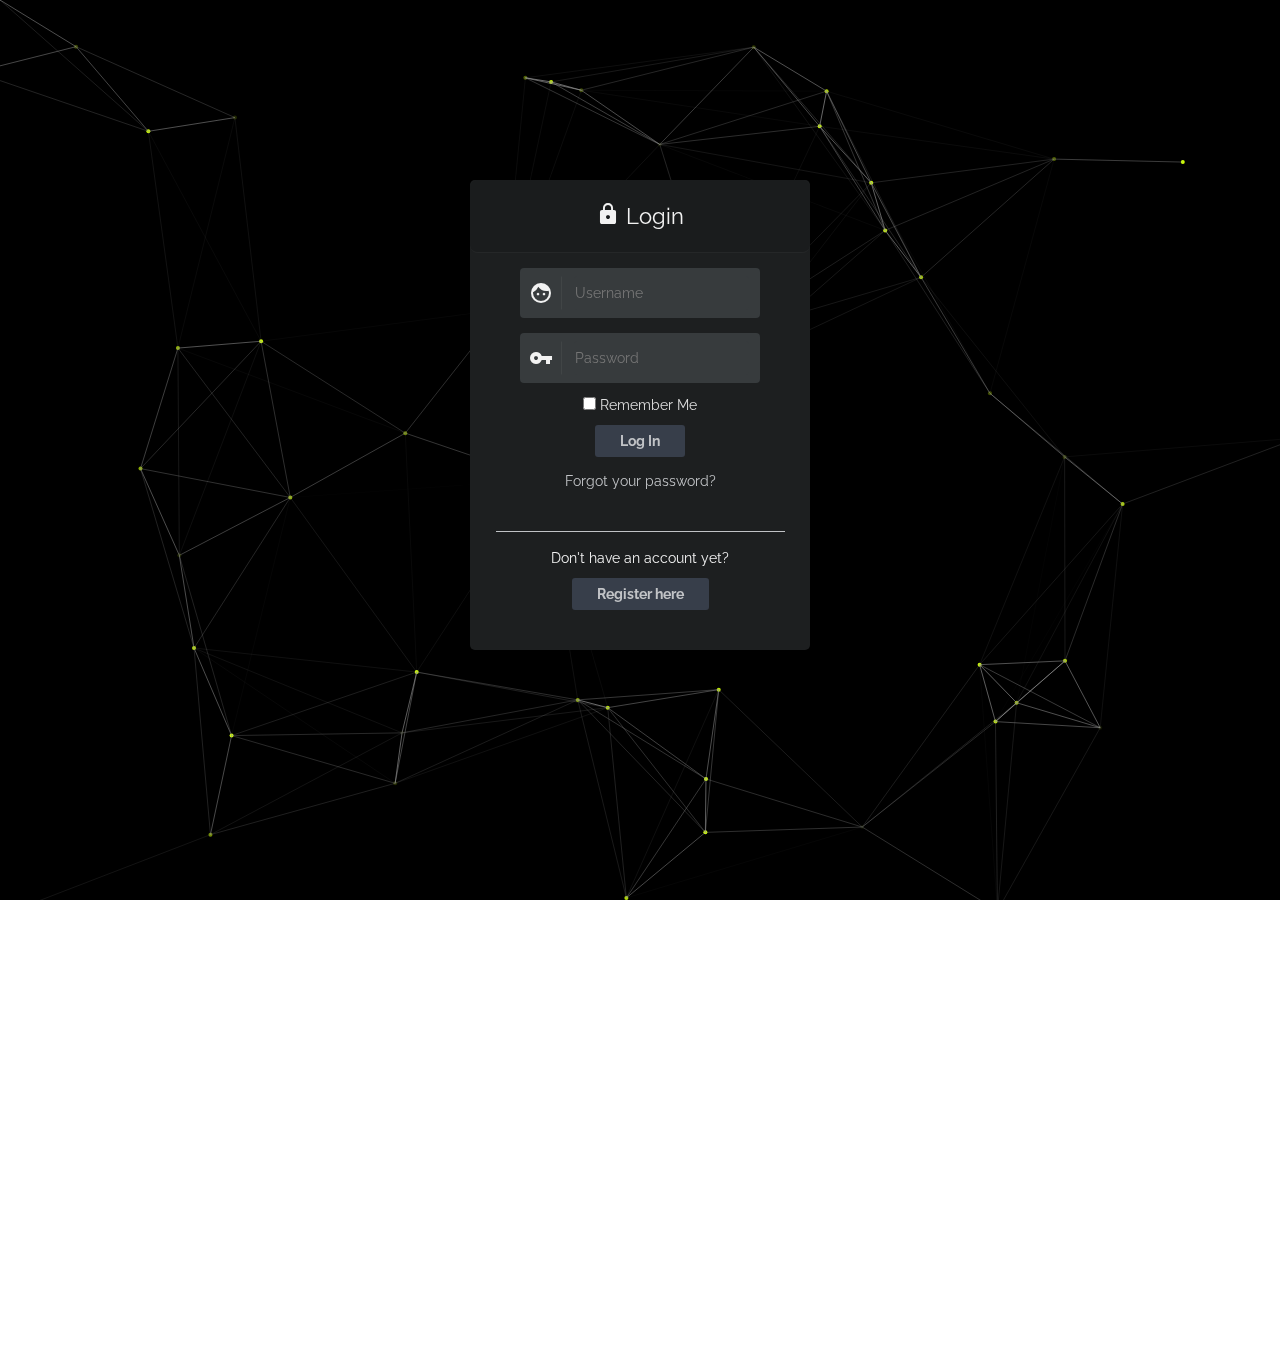
<file: login.html>
<html>

<head>
    <title>Techadroit - IEEE PEC Flagship Event</title>
    <meta charset="UTF-8">
    <meta name="description" content="Login - Register Template">
    <meta name="author" content="Lorenzo Angelino aka MrLolok">
    <meta name="viewport" content="width=device-width, initial-scale=1.0">
    <link rel="shortcut icon" type="image/png" href="photo.png" />
    <link href="https://fonts.googleapis.com/css?family=Raleway" rel="stylesheet">
    <link href="https://fonts.googleapis.com/icon?family=Material+Icons" rel="stylesheet">   
    <link rel="stylesheet" href="https://maxcdn.bootstrapcdn.com/font-awesome/4.6.3/css/font-awesome.min.css">
    <link href="https://maxcdn.bootstrapcdn.com/bootstrap/3.3.6/css/bootstrap.min.css" rel="stylesheet">
    <script src="https://code.jquery.com/jquery-2.2.0.min.js" type="text/javascript"></script>
    <script src="https://maxcdn.bootstrapcdn.com/bootstrap/3.3.6/js/bootstrap.min.js"></script>

    <style>
        * {
            -webkit-box-sizing: border-box;
            box-sizing: border-box;
        }

        /* Nodes --> */
        html,
        body {
            height: 100%;
            margin: 0;
            padding: 0;
            /* background-color: #333; */
            overflow: hidden;
            /* margin: 0;
            padding: 0; */
            font-family: 'Raleway', sans-serif;
            color: #F2F2F2;
            /* background-color: #303641; */

        }

        canvas {
            background-color: rgb(0, 0, 0);
        }

        /*  Login Page --> */
        @import url('https://fonts.googleapis.com/css?family=Raleway');

        #container-login {
            background-color: #1D1F20;
            position: relative;
            top: -80%;
            /* right: 15%; */
            margin: auto;
            width: 340px;
            height: 470px;
            border-radius: 0.35em;
            box-shadow: 0 3px 10px 0 rgba(0, 0, 0, 0.2);
            text-align: center;
            /* z-index: 2; */
        }

        #container-register {
            background-color: #1D1F20;
            position: relative;
            top: 20%;
            margin: auto;
            width: 340px;
            height: 480px;
            border-radius: 0.35em;
            box-shadow: 0 3px 10px 0 rgba(0, 0, 0, 0.2);
            text-align: center;
        }

        #title {
            position: relative;
            background-color: #1A1C1D;
            width: 100%;
            padding: 20px 0px;
            border-radius: 0.35em;
            font-size: 22px;
            border-bottom: 1px solid rgba(255, 255, 255, 0.05);
        }

        .lock {
            position: relative;
            top: 2px;
        }

        .input {
            margin: auto;
            width: 240px;
            border-radius: 4px;
            background-color: #373b3d;
            padding: 8px 0px;
            margin-top: 15px;
        }

        .input-addon {
            float: left;
            background-color: #373b3d;
            border: 1px solid #373b3d;
            padding: 4px 8px;
            border-right: 1px solid rgba(255, 255, 255, 0.05);
        }

        input[type=checkbox] {
            cursor: pointer;
        }

        input[type=text] {
            color: #949494;
            margin: 0;
            background-color: #373b3d;
            border: 1px solid #373b3d;
            padding: 6px 0px;
            border-radius: 3px;
        }

        input[type=text]:focus {
            border: 1px solid #373b3d;
        }

        input[type=password] {
            color: #949494;
            margin: 0;
            background-color: #373b3d;
            border: 1px solid #373b3d;
            padding: 6px 0px;
            border-radius: 3px;
        }

        input[type=password]:focus {
            border: 1px solid #373b3d;
        }

        input[type=email] {
            color: #949494;
            margin: 0;
            background-color: #373b3d;
            border: 1px solid #373b3d;
            padding: 6px 0px;
            border-radius: 3px;
        }

        input[type=email]:focus {
            border: 1px solid #373b3d;
        }

        .forgot-password {
            position: relative;
            bottom: 0%;
        }

        .forgot-password a:link {
            color: #C1C3C6;
            text-decoration: none;
        }

        .forgot-password a:visited {
            color: #C1C3C6;
            text-decoration: none;
        }

        .forgot-password a:hover {
            color: #FFF;
            transition: color 1s;
        }

        .privacy {
            margin-top: 5px;
            position: relative;
            font-size: 12px;
            bottom: 0%;
        }

        .privacy a:link {
            color: #949494;
            text-decoration: none;
        }

        .privacy a:visited {
            color: #949494;
            text-decoration: none;
        }

        .privacy a:hover {
            color: #C1C3C6;
            transition: color 1s;
        }

        *:focus {
            outline: none;
        }

        .remember-me {
            margin: 10px 0;
        }

        input[type=submit] {
            padding: 6px 25px;
            background: #373E4A;
            color: #C1C3C6;
            font-weight: bold;
            border: 0 none;
            cursor: pointer;
            border-radius: 3px;
        }

        .register {
            margin: auto;
            padding: 16px 0;
            text-align: center;
            margin-top: 40px;
            width: 85%;
            border-top: 1px solid #C1C3C6;
        }

        .clearfix {
            clear: both;
        }

        #register-link {
            margin-top: 10px;
            padding: 6px 25px;
            background: #373E4A;
            color: #C1C3C6;
            font-weight: bold;
            border: 0 none;
            cursor: pointer;
            border-radius: 3px;
        }
    </style>
</head>

<body>
    <canvas id="nokey" width="800" height="800">
        Your Browser Don't Support Canvas, Please Download Chrome ^_^``
    </canvas>
    <div id="container-login">
        <div id="title">
            <i class="material-icons lock">lock</i> Login
        </div>

        <form>
            <div class="input">
                <div class="input-addon">
                    <i class="material-icons">face</i>
                </div>
                <input id="username" placeholder="Username" type="text" required class="validate" autocomplete="off">
            </div>

            <div class="clearfix"></div>

            <div class="input">
                <div class="input-addon">
                    <i class="material-icons">vpn_key</i>
                </div>
                <input id="password" placeholder="Password" type="password" required class="validate"
                    autocomplete="off">
            </div>

            <div class="remember-me">
                <input type="checkbox">
                <span style="color: #DDD">Remember Me</span>
            </div>

            <input type="submit" value="Log In" />
        </form>

        <div class="forgot-password">
            <a href="#">Forgot your password?</a>
        </div>
        <!-- <div class="privacy">
            <a href="#">Privacy Policy</a>
        </div> -->

        <div class="register">
            Don't have an account yet?
            <a href="#"><button id="register-link">Register here</button></a>
        </div>
    </div>    

    <script>
        var canvas = document.getElementById('nokey'),
            can_w = parseInt(canvas.getAttribute('width')),
            can_h = parseInt(canvas.getAttribute('height')),
            ctx = canvas.getContext('2d');

        // console.log(typeof can_w);
        var BALL_NUM = 50

        var ball = {
            x: 0,
            y: 0,
            vx: 0,
            vy: 0,
            r: 0,
            alpha: 1,
            phase: 0
        },
            ball_color = {
                r: 207,
                g: 255,
                b: 4
            },
            R = 2,
            balls = [],
            alpha_f = 0.03,
            alpha_phase = 0,

            // Line
            link_line_width = 0.8,
            dis_limit = 260,
            add_mouse_point = true,
            mouse_in = false,
            mouse_ball = {
                x: 0,
                y: 0,
                vx: 0,
                vy: 0,
                r: 0,
                type: 'mouse'
            };

        // Random speed
        function getRandomSpeed(pos) {
            var min = -1,
                max = 1;
            switch (pos) {
                case 'top':
                    return [randomNumFrom(min, max), randomNumFrom(0.1, max)];
                    break;
                case 'right':
                    return [randomNumFrom(min, -0.1), randomNumFrom(min, max)];
                    break;
                case 'bottom':
                    return [randomNumFrom(min, max), randomNumFrom(min, -0.1)];
                    break;
                case 'left':
                    return [randomNumFrom(0.1, max), randomNumFrom(min, max)];
                    break;
                default:
                    return;
                    break;
            }
        }
        function randomArrayItem(arr) {
            return arr[Math.floor(Math.random() * arr.length)];
        }
        function randomNumFrom(min, max) {
            return Math.random() * (max - min) + min;
        }
        console.log(randomNumFrom(0, 10));
        // Random Ball
        function getRandomBall() {
            var pos = randomArrayItem(['top', 'right', 'bottom', 'left']);
            switch (pos) {
                case 'top':
                    return {
                        x: randomSidePos(can_w),
                        y: -R,
                        vx: getRandomSpeed('top')[0],
                        vy: getRandomSpeed('top')[1],
                        r: R,
                        alpha: 1,
                        phase: randomNumFrom(0, 10)
                    }
                    break;
                case 'right':
                    return {
                        x: can_w + R,
                        y: randomSidePos(can_h),
                        vx: getRandomSpeed('right')[0],
                        vy: getRandomSpeed('right')[1],
                        r: R,
                        alpha: 1,
                        phase: randomNumFrom(0, 10)
                    }
                    break;
                case 'bottom':
                    return {
                        x: randomSidePos(can_w),
                        y: can_h + R,
                        vx: getRandomSpeed('bottom')[0],
                        vy: getRandomSpeed('bottom')[1],
                        r: R,
                        alpha: 1,
                        phase: randomNumFrom(0, 10)
                    }
                    break;
                case 'left':
                    return {
                        x: -R,
                        y: randomSidePos(can_h),
                        vx: getRandomSpeed('left')[0],
                        vy: getRandomSpeed('left')[1],
                        r: R,
                        alpha: 1,
                        phase: randomNumFrom(0, 10)
                    }
                    break;
            }
        }
        function randomSidePos(length) {
            return Math.ceil(Math.random() * length);
        }

        // Draw Ball
        function renderBalls() {
            Array.prototype.forEach.call(balls, function (b) {
                if (!b.hasOwnProperty('type')) {
                    ctx.fillStyle = 'rgba(' + ball_color.r + ',' + ball_color.g + ',' + ball_color.b + ',' + b.alpha + ')';
                    ctx.beginPath();
                    ctx.arc(b.x, b.y, R, 0, Math.PI * 2, true);
                    ctx.closePath();
                    ctx.fill();
                }
            });
        }

        // Update balls
        function updateBalls() {
            var new_balls = [];
            Array.prototype.forEach.call(balls, function (b) {
                b.x += b.vx;
                b.y += b.vy;

                if (b.x > -(50) && b.x < (can_w + 50) && b.y > -(50) && b.y < (can_h + 50)) {
                    new_balls.push(b);
                }

                // alpha change
                b.phase += alpha_f;
                b.alpha = Math.abs(Math.cos(b.phase));
                // console.log(b.alpha);
            });

            balls = new_balls.slice(0);
        }

        // loop alpha
        function loopAlphaInf() {

        }

        // Draw lines
        function renderLines() {
            var fraction, alpha;
            for (var i = 0; i < balls.length; i++) {
                for (var j = i + 1; j < balls.length; j++) {

                    fraction = getDisOf(balls[i], balls[j]) / dis_limit;

                    if (fraction < 1) {
                        alpha = (1 - fraction).toString();

                        ctx.strokeStyle = 'rgba(150,150,150,' + alpha + ')';
                        ctx.lineWidth = link_line_width;

                        ctx.beginPath();
                        ctx.moveTo(balls[i].x, balls[i].y);
                        ctx.lineTo(balls[j].x, balls[j].y);
                        ctx.stroke();
                        ctx.closePath();
                    }
                }
            }
        }

        // calculate distance between two points
        function getDisOf(b1, b2) {
            var delta_x = Math.abs(b1.x - b2.x),
                delta_y = Math.abs(b1.y - b2.y);

            return Math.sqrt(delta_x * delta_x + delta_y * delta_y);
        }

        // add balls if there a little balls
        function addBallIfy() {
            if (balls.length < BALL_NUM) {
                balls.push(getRandomBall());
            }
        }

        // Render
        function render() {
            ctx.clearRect(0, 0, can_w, can_h);

            renderBalls();

            renderLines();

            updateBalls();

            addBallIfy();

            window.requestAnimationFrame(render);
        }

        // Init Balls
        function initBalls(num) {
            for (var i = 1; i <= num; i++) {
                balls.push({
                    x: randomSidePos(can_w),
                    y: randomSidePos(can_h),
                    vx: getRandomSpeed('top')[0],
                    vy: getRandomSpeed('top')[1],
                    r: R,
                    alpha: 1,
                    phase: randomNumFrom(0, 10)
                });
            }
        }
        // Init Canvas
        function initCanvas() {
            canvas.setAttribute('width', window.innerWidth);
            canvas.setAttribute('height', window.innerHeight);

            can_w = parseInt(canvas.getAttribute('width'));
            can_h = parseInt(canvas.getAttribute('height'));
        }
        window.addEventListener('resize', function (e) {
            console.log('Window Resize...');
            initCanvas();
        });

        function goMovie() {
            initCanvas();
            initBalls(BALL_NUM);
            window.requestAnimationFrame(render);
        }
        goMovie();

        // Mouse effect
        canvas.addEventListener('mouseenter', function () {
            console.log('mouseenter');
            mouse_in = true;
            balls.push(mouse_ball);
        });
        canvas.addEventListener('mouseleave', function () {
            console.log('mouseleave');
            mouse_in = false;
            var new_balls = [];
            Array.prototype.forEach.call(balls, function (b) {
                if (!b.hasOwnProperty('type')) {
                    new_balls.push(b);
                }
            });
            balls = new_balls.slice(0);
        });
        canvas.addEventListener('mousemove', function (e) {
            var e = e || window.event;
            mouse_ball.x = e.pageX;
            mouse_ball.y = e.pageY;
            // console.log(mouse_ball);
        });
    </script>
</body>

</html>
</file>
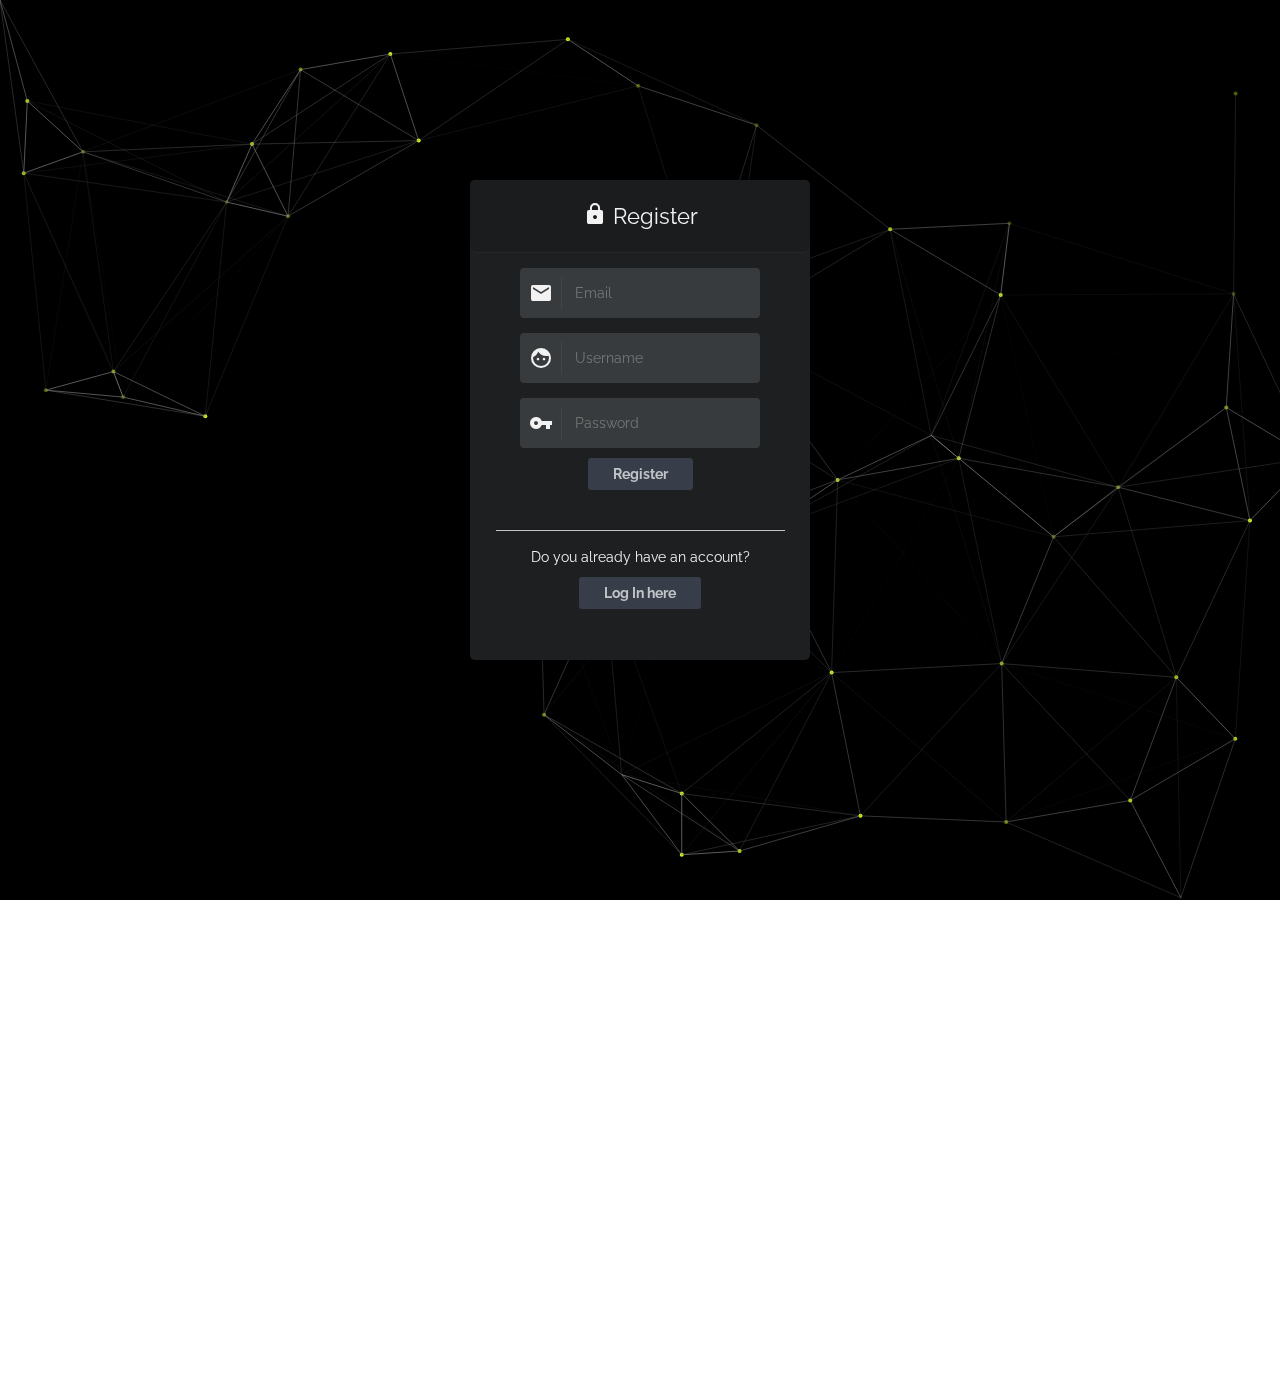
<file: signup.html>
<html>

<head>
    <title>Techadroit - IEEE PEC Flagship Event</title>
    <meta charset="UTF-8">
    <meta name="description" content="Login - Register Template">
    <meta name="author" content="Lorenzo Angelino aka MrLolok">
    <meta name="viewport" content="width=device-width, initial-scale=1.0">
    <link rel="shortcut icon" type="image/png" href="photo.png" />
    <link href="https://fonts.googleapis.com/css?family=Raleway" rel="stylesheet">
    <link href="https://fonts.googleapis.com/icon?family=Material+Icons" rel="stylesheet">   
    <link rel="stylesheet" href="https://maxcdn.bootstrapcdn.com/font-awesome/4.6.3/css/font-awesome.min.css">
    <link href="https://maxcdn.bootstrapcdn.com/bootstrap/3.3.6/css/bootstrap.min.css" rel="stylesheet">
    <script src="https://code.jquery.com/jquery-2.2.0.min.js" type="text/javascript"></script>
    <script src="https://maxcdn.bootstrapcdn.com/bootstrap/3.3.6/js/bootstrap.min.js"></script>

    <style>
        * {
            -webkit-box-sizing: border-box;
            box-sizing: border-box;
        }

        /* Nodes --> */
        html,
        body {
            height: 100%;
            margin: 0;
            padding: 0;
            /* background-color: #333; */
            overflow: hidden;
            /* margin: 0;
            padding: 0; */
            font-family: 'Raleway', sans-serif;
            color: #F2F2F2;
            /* background-color: #303641; */

        }

        canvas {
            background-color: #000;
        }

        /*  Registeration Page --> */
        @import url('https://fonts.googleapis.com/css?family=Raleway');

        #container-login {
            background-color: #1D1F20;
            position: relative;
            top: -80%;
            /* right: 15%; */
            margin: auto;
            width: 340px;
            height: 470px;
            border-radius: 0.35em;
            box-shadow: 0 3px 10px 0 rgba(0, 0, 0, 0.2);
            text-align: center;
            /* z-index: 2; */
        }

        #container-register {
            background-color: #1D1F20;
            position: relative;
            top: -80%;
            margin: auto;
            width: 340px;
            height: 480px;
            border-radius: 0.35em;
            box-shadow: 0 3px 10px 0 rgba(0, 0, 0, 0.2);
            text-align: center;
        }

        #title {
            position: relative;
            background-color: #1A1C1D;
            width: 100%;
            padding: 20px 0px;
            border-radius: 0.35em;
            font-size: 22px;
            border-bottom: 1px solid rgba(255, 255, 255, 0.05);
        }

        .lock {
            position: relative;
            top: 2px;
        }

        .input {
            margin: auto;
            width: 240px;
            border-radius: 4px;
            background-color: #373b3d;
            padding: 8px 0px;
            margin-top: 15px;
        }

        .input-addon {
            float: left;
            background-color: #373b3d;
            border: 1px solid #373b3d;
            padding: 4px 8px;
            border-right: 1px solid rgba(255, 255, 255, 0.05);
        }

        input[type=checkbox] {
            cursor: pointer;
        }

        input[type=text] {
            color: #949494;
            margin: 0;
            background-color: #373b3d;
            border: 1px solid #373b3d;
            padding: 6px 0px;
            border-radius: 3px;
        }

        input[type=text]:focus {
            border: 1px solid #373b3d;
        }

        input[type=password] {
            color: #949494;
            margin: 0;
            background-color: #373b3d;
            border: 1px solid #373b3d;
            padding: 6px 0px;
            border-radius: 3px;
        }

        input[type=password]:focus {
            border: 1px solid #373b3d;
        }

        input[type=email] {
            color: #949494;
            margin: 0;
            background-color: #373b3d;
            border: 1px solid #373b3d;
            padding: 6px 0px;
            border-radius: 3px;
        }

        input[type=email]:focus {
            border: 1px solid #373b3d;
        }

        .forgot-password {
            position: relative;
            bottom: 0%;
        }

        .forgot-password a:link {
            color: #C1C3C6;
            text-decoration: none;
        }

        .forgot-password a:visited {
            color: #C1C3C6;
            text-decoration: none;
        }

        .forgot-password a:hover {
            color: #FFF;
            transition: color 1s;
        }

        .privacy {
            margin-top: 5px;
            position: relative;
            font-size: 12px;
            bottom: 0%;
        }

        .privacy a:link {
            color: #949494;
            text-decoration: none;
        }

        .privacy a:visited {
            color: #949494;
            text-decoration: none;
        }

        .privacy a:hover {
            color: #C1C3C6;
            transition: color 1s;
        }

        *:focus {
            outline: none;
        }

        .remember-me {
            margin: 10px 0;
        }

        input[type=submit] {
            padding: 6px 25px;
            background: #373E4A;
            color: #C1C3C6;
            font-weight: bold;
            border: 0 none;
            cursor: pointer;
            border-radius: 3px;
        }

        .reg-btn{
            margin-top: 10px;
        }
        .register {
            margin: auto;
            padding: 16px 0;
            text-align: center;
            margin-top: 40px;
            width: 85%;
            border-top: 1px solid #C1C3C6;
        }

        .clearfix {
            clear: both;
        }

        #register-link {
            margin-top: 10px;
            padding: 6px 25px;
            background: #373E4A;
            color: #C1C3C6;
            font-weight: bold;
            border: 0 none;
            cursor: pointer;
            border-radius: 3px;
        }
    </style>
</head>

<body>
    <canvas id="nokey" width="800" height="800">
        Your Browser Don't Support Canvas, Please Download Chrome ^_^``
    </canvas>
    <div id="container-register">
        <div id="title">
            <i class="material-icons lock">lock</i> Register
        </div>

        <form>
            <div class="input">
                <div class="input-addon">
                    <i class="material-icons">email</i>
                </div>
                <input id="email" placeholder="Email" type="email" required class="validate" autocomplete="off">
            </div>

            <div class="clearfix"></div>

            <div class="input">
                <div class="input-addon">
                    <i class="material-icons">face</i>
                </div>
                <input id="username" placeholder="Username" type="text" required class="validate" autocomplete="off">
            </div>

            <div class="clearfix"></div>

            <div class="input">
                <div class="input-addon">
                    <i class="material-icons">vpn_key</i>
                </div>
                <input id="password" placeholder="Password" type="password" required class="validate" autocomplete="off">
            </div>

            <!-- <div class="remember-me">
                <input type="checkbox">
                <span style="color: #DDD">I accept Terms of Service</span>
            </div> -->

            <input class="reg-btn" type="submit" value="Register" />
        </form>

        <!-- <div class="privacy">
            <a href="#">Privacy Policy</a>
        </div> -->

        <div class="register">
            Do you already have an account?
            <a href="#"><button id="register-link">Log In here</button></a>
        </div>
    </div>

    <script>
        var canvas = document.getElementById('nokey'),
            can_w = parseInt(canvas.getAttribute('width')),
            can_h = parseInt(canvas.getAttribute('height')),
            ctx = canvas.getContext('2d');

        // console.log(typeof can_w);
        var BALL_NUM = 50

        var ball = {
            x: 0,
            y: 0,
            vx: 0,
            vy: 0,
            r: 0,
            alpha: 1,
            phase: 0
        },
            ball_color = {
                r: 207,
                g: 255,
                b: 4
            },
            R = 2,
            balls = [],
            alpha_f = 0.03,
            alpha_phase = 0,

            // Line
            link_line_width = 0.8,
            dis_limit = 260,
            add_mouse_point = true,
            mouse_in = false,
            mouse_ball = {
                x: 0,
                y: 0,
                vx: 0,
                vy: 0,
                r: 0,
                type: 'mouse'
            };

        // Random speed
        function getRandomSpeed(pos) {
            var min = -1,
                max = 1;
            switch (pos) {
                case 'top':
                    return [randomNumFrom(min, max), randomNumFrom(0.1, max)];
                    break;
                case 'right':
                    return [randomNumFrom(min, -0.1), randomNumFrom(min, max)];
                    break;
                case 'bottom':
                    return [randomNumFrom(min, max), randomNumFrom(min, -0.1)];
                    break;
                case 'left':
                    return [randomNumFrom(0.1, max), randomNumFrom(min, max)];
                    break;
                default:
                    return;
                    break;
            }
        }
        function randomArrayItem(arr) {
            return arr[Math.floor(Math.random() * arr.length)];
        }
        function randomNumFrom(min, max) {
            return Math.random() * (max - min) + min;
        }
        console.log(randomNumFrom(0, 10));
        // Random Ball
        function getRandomBall() {
            var pos = randomArrayItem(['top', 'right', 'bottom', 'left']);
            switch (pos) {
                case 'top':
                    return {
                        x: randomSidePos(can_w),
                        y: -R,
                        vx: getRandomSpeed('top')[0],
                        vy: getRandomSpeed('top')[1],
                        r: R,
                        alpha: 1,
                        phase: randomNumFrom(0, 10)
                    }
                    break;
                case 'right':
                    return {
                        x: can_w + R,
                        y: randomSidePos(can_h),
                        vx: getRandomSpeed('right')[0],
                        vy: getRandomSpeed('right')[1],
                        r: R,
                        alpha: 1,
                        phase: randomNumFrom(0, 10)
                    }
                    break;
                case 'bottom':
                    return {
                        x: randomSidePos(can_w),
                        y: can_h + R,
                        vx: getRandomSpeed('bottom')[0],
                        vy: getRandomSpeed('bottom')[1],
                        r: R,
                        alpha: 1,
                        phase: randomNumFrom(0, 10)
                    }
                    break;
                case 'left':
                    return {
                        x: -R,
                        y: randomSidePos(can_h),
                        vx: getRandomSpeed('left')[0],
                        vy: getRandomSpeed('left')[1],
                        r: R,
                        alpha: 1,
                        phase: randomNumFrom(0, 10)
                    }
                    break;
            }
        }
        function randomSidePos(length) {
            return Math.ceil(Math.random() * length);
        }

        // Draw Ball
        function renderBalls() {
            Array.prototype.forEach.call(balls, function (b) {
                if (!b.hasOwnProperty('type')) {
                    ctx.fillStyle = 'rgba(' + ball_color.r + ',' + ball_color.g + ',' + ball_color.b + ',' + b.alpha + ')';
                    ctx.beginPath();
                    ctx.arc(b.x, b.y, R, 0, Math.PI * 2, true);
                    ctx.closePath();
                    ctx.fill();
                }
            });
        }

        // Update balls
        function updateBalls() {
            var new_balls = [];
            Array.prototype.forEach.call(balls, function (b) {
                b.x += b.vx;
                b.y += b.vy;

                if (b.x > -(50) && b.x < (can_w + 50) && b.y > -(50) && b.y < (can_h + 50)) {
                    new_balls.push(b);
                }

                // alpha change
                b.phase += alpha_f;
                b.alpha = Math.abs(Math.cos(b.phase));
                // console.log(b.alpha);
            });

            balls = new_balls.slice(0);
        }

        // loop alpha
        function loopAlphaInf() {

        }

        // Draw lines
        function renderLines() {
            var fraction, alpha;
            for (var i = 0; i < balls.length; i++) {
                for (var j = i + 1; j < balls.length; j++) {

                    fraction = getDisOf(balls[i], balls[j]) / dis_limit;

                    if (fraction < 1) {
                        alpha = (1 - fraction).toString();

                        ctx.strokeStyle = 'rgba(150,150,150,' + alpha + ')';
                        ctx.lineWidth = link_line_width;

                        ctx.beginPath();
                        ctx.moveTo(balls[i].x, balls[i].y);
                        ctx.lineTo(balls[j].x, balls[j].y);
                        ctx.stroke();
                        ctx.closePath();
                    }
                }
            }
        }

        // calculate distance between two points
        function getDisOf(b1, b2) {
            var delta_x = Math.abs(b1.x - b2.x),
                delta_y = Math.abs(b1.y - b2.y);

            return Math.sqrt(delta_x * delta_x + delta_y * delta_y);
        }

        // add balls if there a little balls
        function addBallIfy() {
            if (balls.length < BALL_NUM) {
                balls.push(getRandomBall());
            }
        }

        // Render
        function render() {
            ctx.clearRect(0, 0, can_w, can_h);

            renderBalls();

            renderLines();

            updateBalls();

            addBallIfy();

            window.requestAnimationFrame(render);
        }

        // Init Balls
        function initBalls(num) {
            for (var i = 1; i <= num; i++) {
                balls.push({
                    x: randomSidePos(can_w),
                    y: randomSidePos(can_h),
                    vx: getRandomSpeed('top')[0],
                    vy: getRandomSpeed('top')[1],
                    r: R,
                    alpha: 1,
                    phase: randomNumFrom(0, 10)
                });
            }
        }
        // Init Canvas
        function initCanvas() {
            canvas.setAttribute('width', window.innerWidth);
            canvas.setAttribute('height', window.innerHeight);

            can_w = parseInt(canvas.getAttribute('width'));
            can_h = parseInt(canvas.getAttribute('height'));
        }
        window.addEventListener('resize', function (e) {
            console.log('Window Resize...');
            initCanvas();
        });

        function goMovie() {
            initCanvas();
            initBalls(BALL_NUM);
            window.requestAnimationFrame(render);
        }
        goMovie();

        // Mouse effect
        canvas.addEventListener('mouseenter', function () {
            console.log('mouseenter');
            mouse_in = true;
            balls.push(mouse_ball);
        });
        canvas.addEventListener('mouseleave', function () {
            console.log('mouseleave');
            mouse_in = false;
            var new_balls = [];
            Array.prototype.forEach.call(balls, function (b) {
                if (!b.hasOwnProperty('type')) {
                    new_balls.push(b);
                }
            });
            balls = new_balls.slice(0);
        });
        canvas.addEventListener('mousemove', function (e) {
            var e = e || window.event;
            mouse_ball.x = e.pageX;
            mouse_ball.y = e.pageY;
            // console.log(mouse_ball);
        });
    </script>
</body>

</html>
</file>
